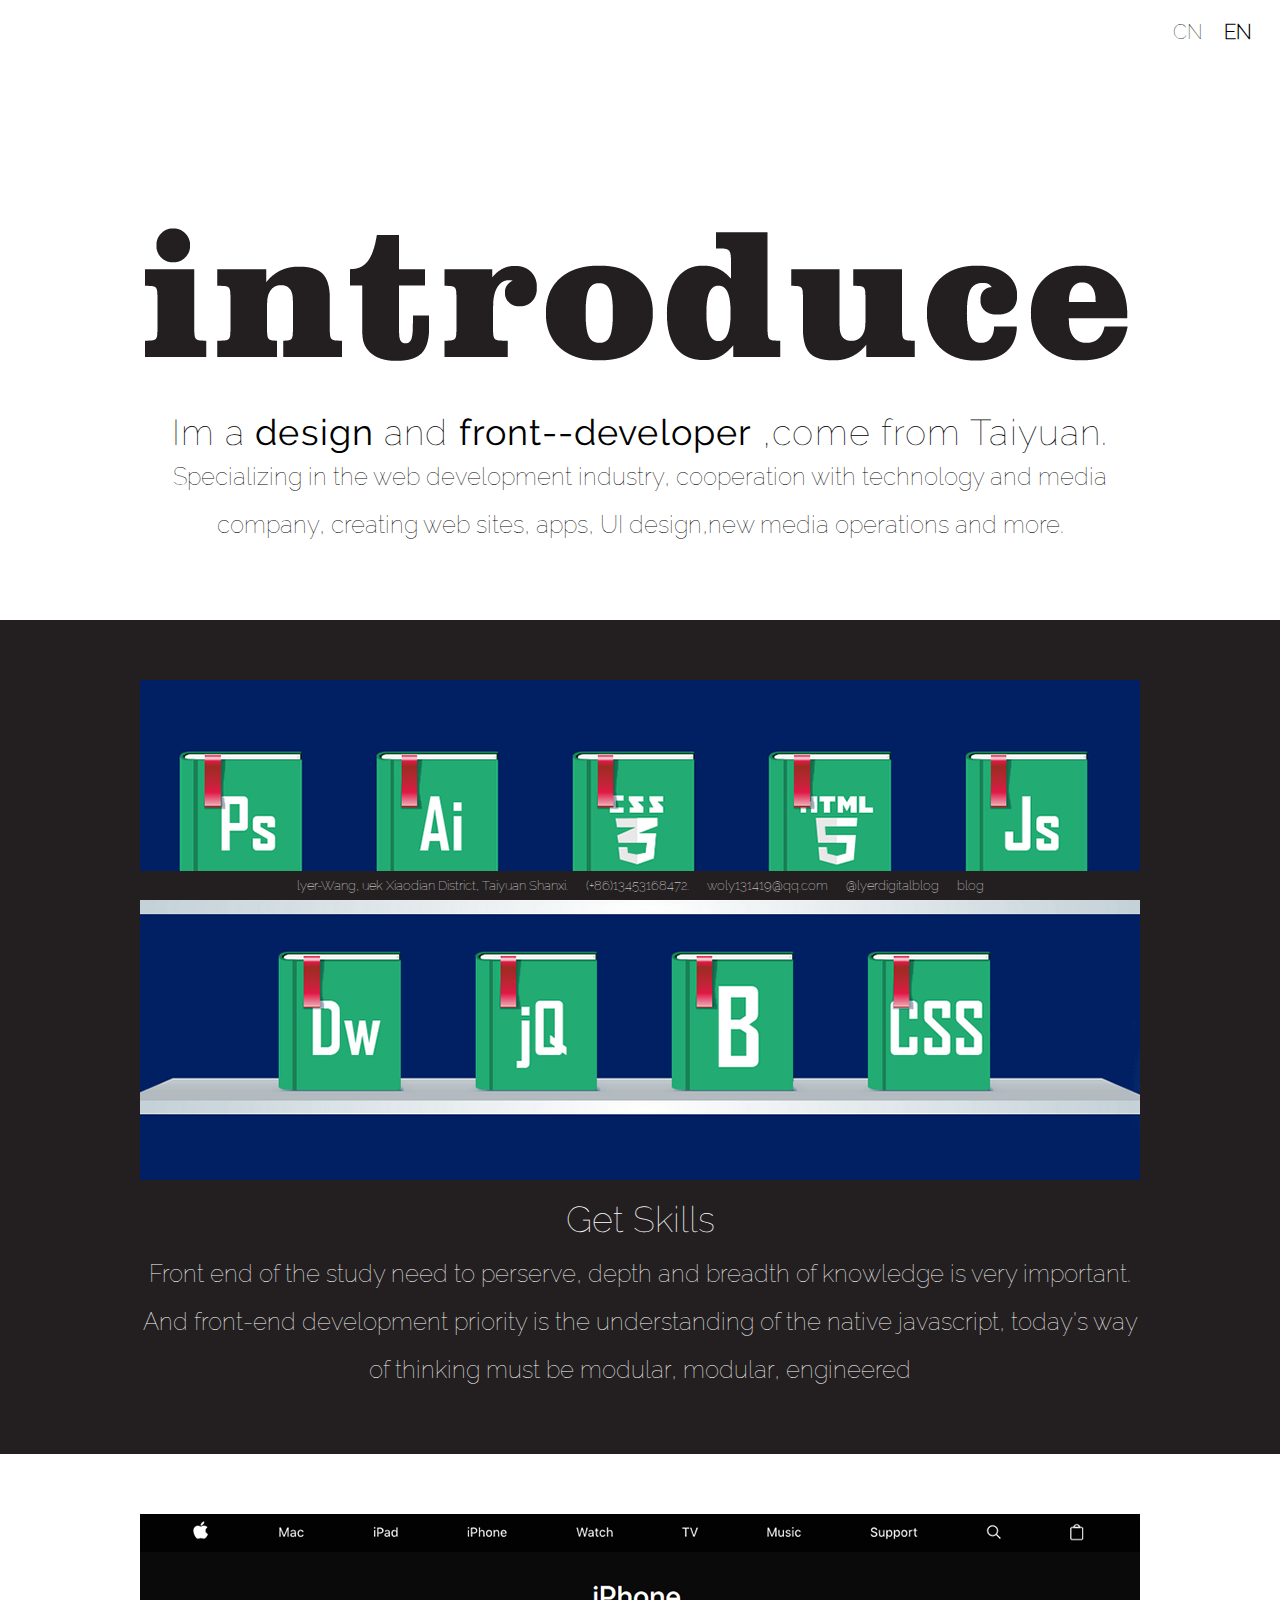
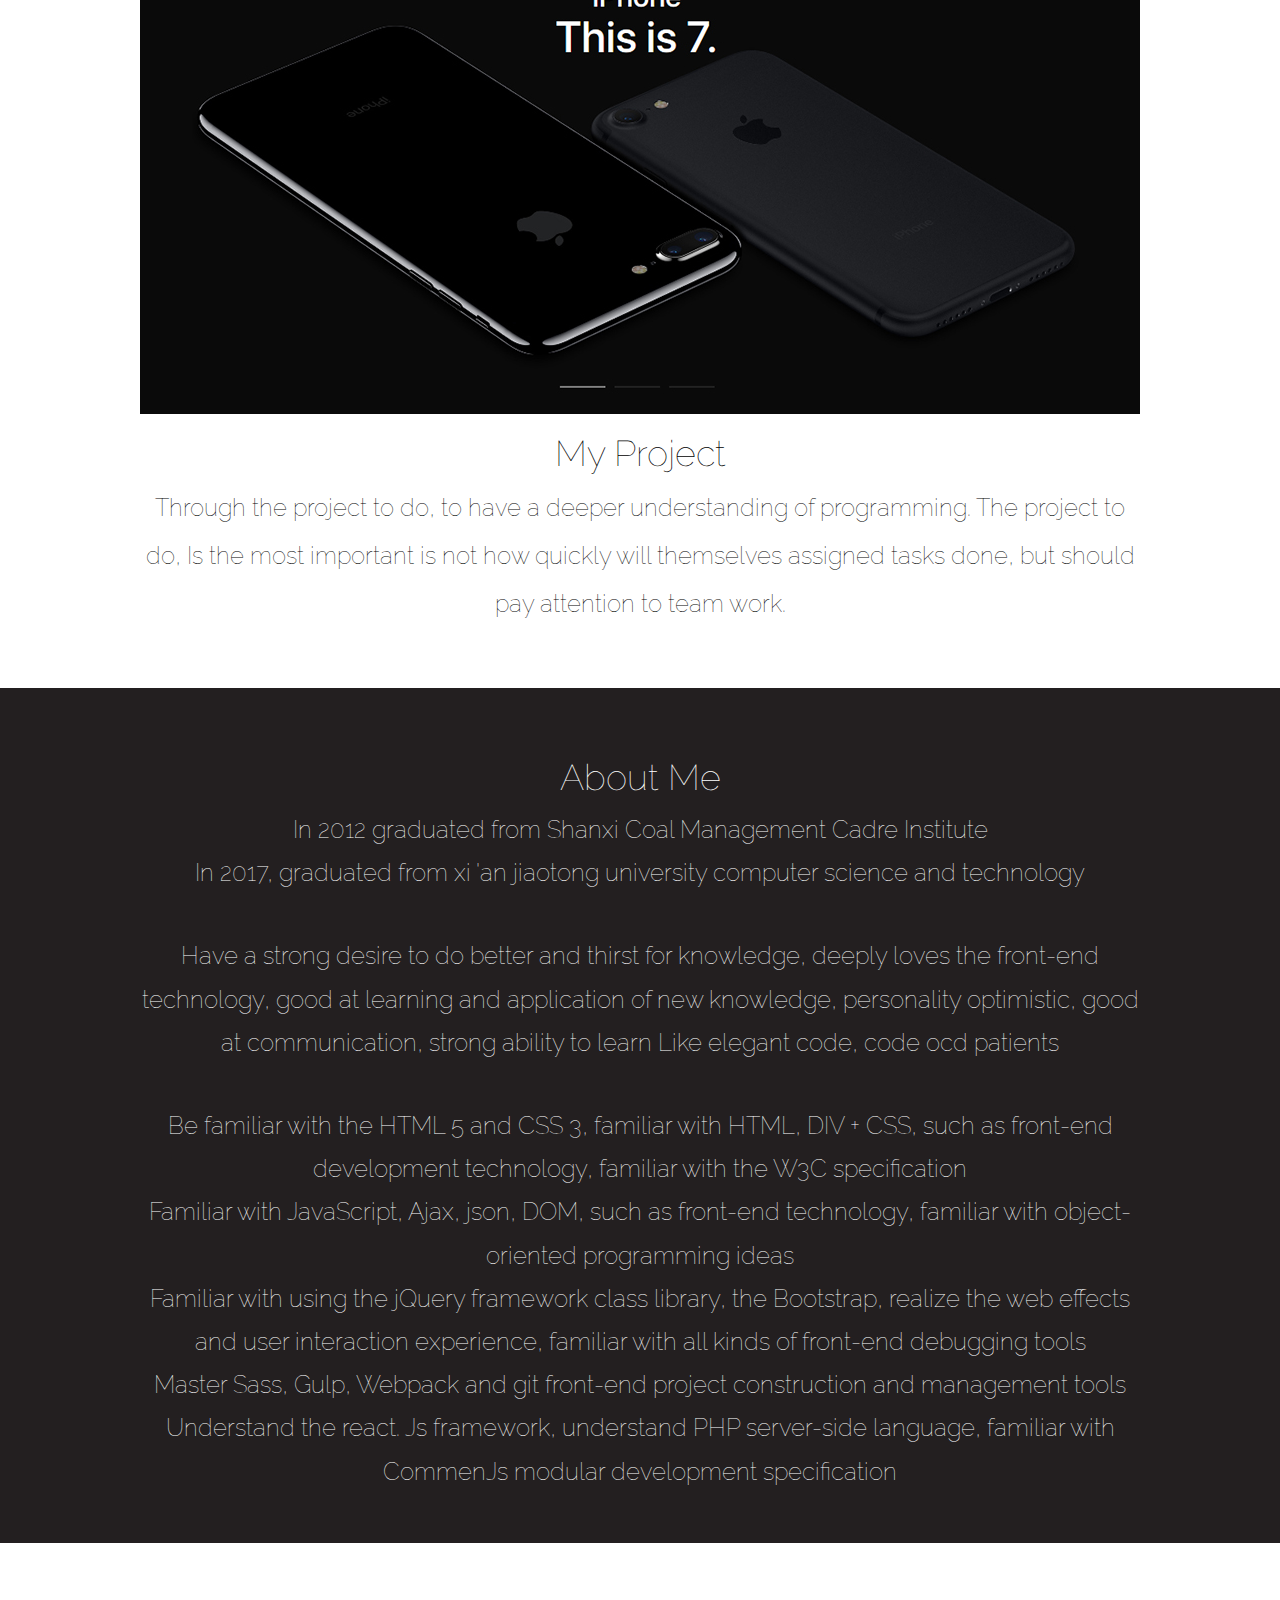
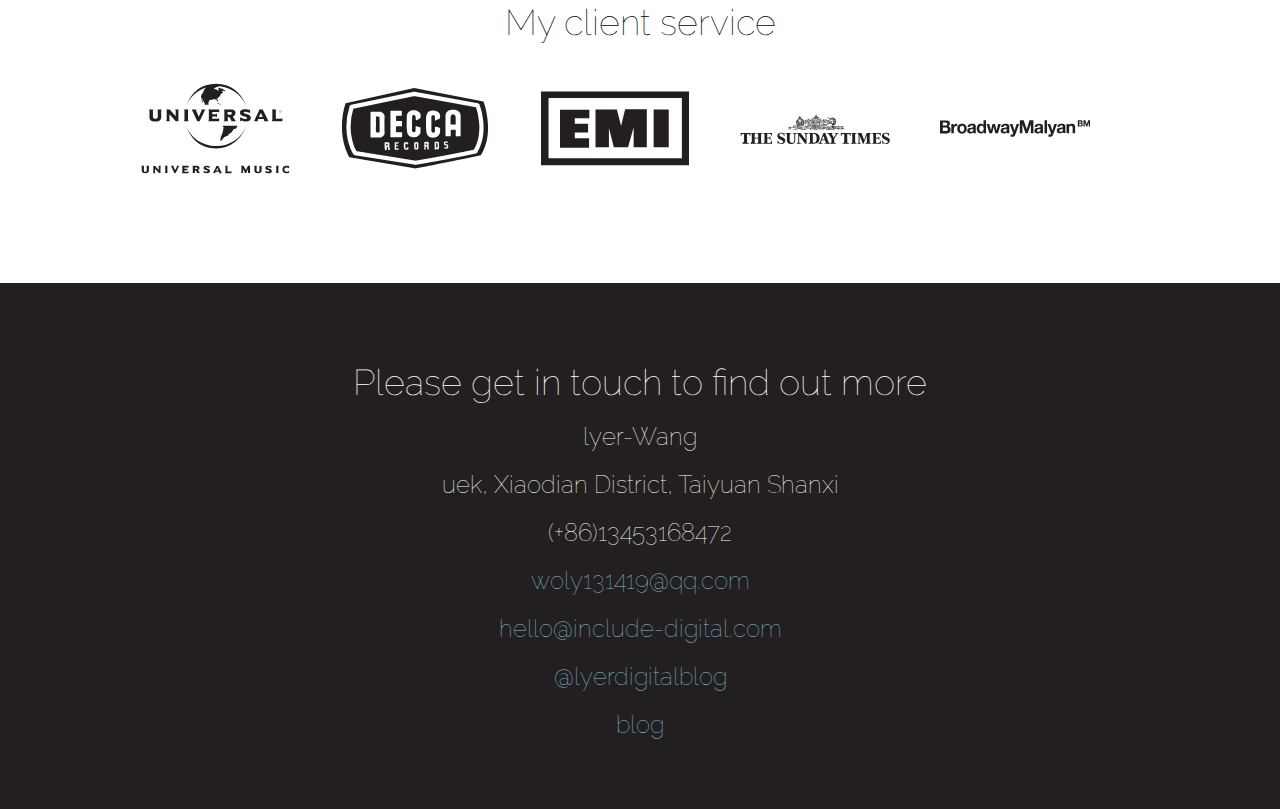
<file: index.html>
<!DOCTYPE HTML PUBLIC "-//W3C//DTD HTML 4.01//EN" "http://www.w3.org/TR/html4/strict.dtd">
<html lang="en">
<head>
    <meta http-equiv="Content-Type" content="text/html;charset=UTF-8">
    <title>The confessions of a programmer</title>
    <link rel="stylesheet" href="./css/index.css">
</head>
<body>
<div class="header">
    <div class="content">
        <img src="./imge/include-logo.png" alt="">
       <h3 class='english'>
            Im  a
            <strong>design</strong> and <strong>front--developer</strong> ,come from Taiyuan.
        </h3>
        <p class='english'>Specializing in the web development industry,
            cooperation with technology and media company, creating web sites,
            apps, UI design,new media operations and more.</p>

        <h3 class="chinese">
            我是一名
            <strong>设计师</strong> 和 <strong>前端工程师</strong> ,来自山西太原.
        </h3>
        <p class="chinese">五年工作经验，专门从事网页开发技术以及和新媒体公司的合作,创建网站,应用程序,用户界面设计,新媒体操作,以及大数据运营等等。</p>

    </div>
</div>
<div class="translate">
    <p class="ch">CN</p>
    <p class="en">EN</p>
</div>
<div class="container container1">
      <div class="content">
          <div class="carousel">
              <!--<ul>-->
                  <!--<li class="hot"></li>-->
                  <!--<li></li>-->
                  <!--<li></li>-->
              <!--</ul>-->
              <div class="imgbox">
                  <a href="#">
                      <img src="./imge/skill.png" alt="">
                  </a>
              </div>
          </div>
          <h3 class="english">Get Skills</h3>
          <p class="english">Front end of the study need to perserve,
              depth and breadth of knowledge is very important.
              And front-end development priority is the understanding of the native javascript,
              today's way of thinking must be modular, modular, engineered</p>
          <h3 class="chinese">职业技能</h3>
          <p class="chinese">前端的学习需要持之以恒，知识深度与广度都很重要。
              而前端开发的重中之重就是原生javascript的理解，而如今的思路必需有模块化，组件化，工程化.</p>
      </div>
</div>
<div class="container container2">
    <div class="content">
        <div class="carousel">
            <!--<ul>-->
                <!--<li class="hot"></li>-->
                <!--<li></li>-->
                <!--<li></li>-->
            <!--</ul>-->
            <div class="imgbox">
                <a href="project/apple/index.html" target="_blank">
                    <img src="./imge/apple.jpg" alt="">
                </a>
            </div>
        </div>
        <h3 class="english">My Project</h3>
        <p class="english">Through the project to do, to have a deeper understanding of programming.
            The project to do,
            Is the most important is not how quickly will themselves assigned tasks done,
            but should pay attention to team work.</p>
        <h3 class="chinese">我的作品</h3>
        <p class="chinese">通过做项目，可以对编程有更深的认识。做项目的时候，
            最重要的不是自己如何快速地将自己分配的任务做完，而是要注重团队合作。</p>
    </div>
</div>
<div class="container container1 container3">
    <div class="content">
        <div>
            <h3 class="english">About Me</h3>
            <p class="english">In 2012 graduated from Shanxi Coal Management Cadre Institute</p>
            <p class="english">In 2017, graduated from xi 'an jiaotong university computer science and technology</p>
            <p class="english top">Have a strong desire to do better and thirst for knowledge, deeply loves the front-end technology, good at learning and application of new knowledge, personality optimistic, good at communication, strong ability to learn
                Like elegant code, code ocd patients</p>
            <p class="english top">Be familiar with the HTML 5 and CSS 3, familiar with HTML, DIV + CSS, such as front-end development technology, familiar with the W3C specification</p>
            <p class="english">Familiar with JavaScript, Ajax, json, DOM, such as front-end technology, familiar with object-oriented programming ideas</p>
            <p class="english">Familiar with using the jQuery framework class library, the Bootstrap, realize the web effects and user interaction experience, familiar with all kinds of front-end debugging tools</p>
            <p class="english">Master Sass, Gulp, Webpack and git front-end project construction and management tools</p>
            <p class="english"> Understand the react. Js framework, understand PHP server-side language, familiar with CommenJs modular development specification</p>
        </div>
        <div>
            <h3 class="chinese">关于我</h3>
            <p class="chinese">2012年毕业于山西煤炭管理干部学院</p>
            <p class="chinese">2017年毕业于西安交通大学计算机科学与技术专业</p>
            <p class="chinese">有强烈的上进心和求知欲，热爱前端技术，善于学习和运用新知识</p>
            <p class="chinese">性格乐观，善于沟通，有较强的学习能力，喜欢优雅的代码，代码强迫症患者</p>
            <p class="chinese top">熟悉HTML5、CSS3，熟练掌握HTML、DIV+CSS等前端开发技术，熟悉W3C规范</p>
            <p class="chinese"> 熟悉JavaScript、Ajax、Json、DOM等前端技术，熟悉面向对象编程思想</p>
            <p class="chinese">熟悉使用jQuery类库、Bootstrap框架，实现网页特效和用户交互体验，熟悉各种前端调试工具</p>
            <p class="chinese">掌握Sass、git等前端项目构建和管理工具</p>
            <p class="chinese">了解react.js框架，了解服务端语言PHP</p>
        </div>
    </div>
</div>
<div class="container container2 container4">
    <div class="content">
        <h3 class="english">My client service</h3>
        <h3 class="chinese">我的客户</h3>
        <div><img src="./imge/universal-01.svg" alt=""></div>
        <div><img src="./imge/decca-01.svg" alt=""></div>
        <div><img src="./imge/emi.svg" alt=""></div>
        <div><img src="./imge/sunday-times-01.svg" alt=""></div>
        <div><img src="./imge/broadway-malyan-01.svg" alt=""></div>
    </div>
</div>
<div class="container container1 container5">
    <div class="content">
        <div>
            <h3 class="english">Please get in touch to find out more</h3>
            <p class="english">lyer-Wang</p>
            <p class="english"> uek, Xiaodian District, Taiyuan Shanxi</p>
            <p class="english"> (+86)13453168472</p>
            <p class="english"><a href="#">woly131419@qq.com</a></p>
            <p class="english"><a href="#">hello@include-digital.com </a></p>
            <p class="english"> <a href="#">@lyerdigitalblog</a></p>
            <p class="english">  <a href="#">blog</a></p>
        </div>
        <div>
            <h3 class="chinese">联系了解更多</h3>
            <p class="chinese">王磊</p>
            <p class="chinese"> 山西省, 太原市, 小店区, 优逸客科技</p>
            <p class="chinese"> (+86)13453168472</p>
            <p class="chinese"><a href="#">woly131419@qq.com</a></p>
            <p class="chinese"><a href="#">hello@include-digital.com </a></p>
            <p class="chinese"> <a href="#">@lyerdigitalblog</a></p>
            <p class="chinese">  <a href="#">博客</a></p>
        </div>
    </div>
</div>
<div class="footer">
    <div class="content">
        <p class="english">
            lyer-Wang, uek  Xiaodian District, Taiyuan Shanxi.
            <a href="#">(+86)13453168472.</a>
            <a href="#">woly131419@qq.com</a>
            <a href="#">@lyerdigitalblog</a>
            <a href="#">blog</a>
        </p>
        <p class="chinese">
          王磊 , 山西省, 太原市, 小店区, 优逸客.
            <a href="#">(+86)13453168472.</a>
            <a href="#">woly131419@qq.com</a>
            <a href="#">@lyerdigitalblog</a>
            <a href="#">博客</a>
        </p>
    </div>
</div>
</body>
<script src="js/jquery-3.1.1.js"></script>
<script src="js/index.js"></script>
</html>
</file>
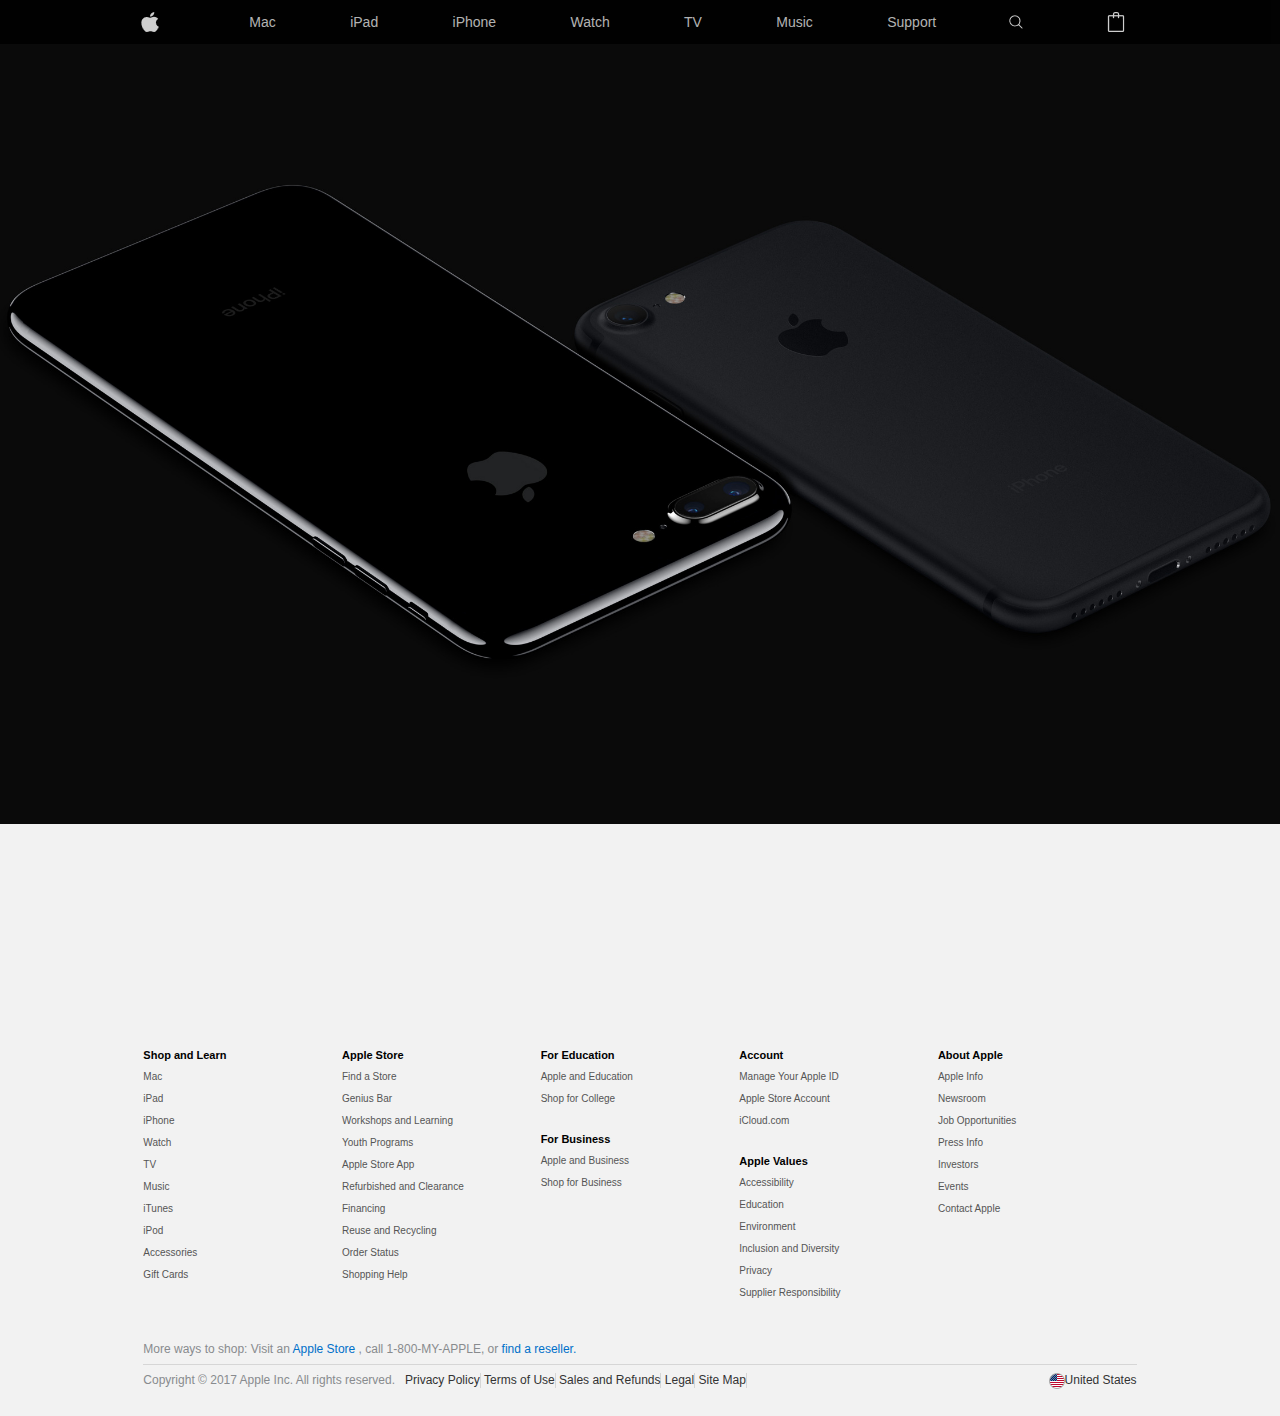
<file: project/apple/index.html>
<!DOCTYPE HTML PUBLIC "-//W3C//DTD HTML 4.01//EN" "http://www.w3.org/TR/html4/strict.dtd">
<html lang="en">
<head>
    <meta http-equiv="Content-Type" content="text/html;charset=UTF-8">
    <title>apple</title>
    <link rel="shortcut icon" href="favicon.ico">
    <link rel="stylesheet" href="css/index.css">
</head>
<body>
<div class="header min-nav">
    <div class="min-appleicon"><a href="#"></a></div>
    <div class="min-bagicon"><a href="#"></a></div>
    <div class="innhead">
        <ul class="col-6  col-12">
            <li class="appleicon"><a href="#"></a></li>
            <li><a href="#">Mac</a></li>
            <li><a href="#">iPad</a></li>
            <li><a href="#">iPhone</a></li>
            <li><a href="#">Watch</a></li>
            <li><a href="#">TV</a></li>
            <li><a href="#">Music</a></li>
            <li><a href="#">Support</a></li>
            <li class="sousuoicon"><a href="#"></a></li>
            <li class="bagicon"><a href="#"></a></li>
        </ul>
        <div class="nav-hide">
            <div class="appleicon"><a href="#"></a></div>
            <div class="sousuoicon"><a href="#"></a></div>
            <input type="text" placeholder="Search apple.com">
            <div class="closed">+</div>
        </div>
        <!--<div class="searchhide">
            <p>Quick links</p>
            <a href="#" class="yc1">Find a Store</a>
            <a href="#" class="yc2">Accessories</a>
            <a href="#" class="yc3">iPod</a>
            <a href="#" class="yc4">iOS</a>
            <a href="#" class="yc5">Gift Cards</a>
        </div>-->
    </div>
</div>
<div class="searchhide">
    <p>Quick links</p>
    <a href="#" class="yc1">Find a Store</a>
    <a href="#" class="yc2">Accessories</a>
    <a href="#" class="yc3">iPod</a>
    <a href="#" class="yc4">iOS</a>
    <a href="#" class="yc5">Gift Cards</a>
</div>
<div class="shade"></div>
<div class="banner">
    <ul class="bannerbox">
        <a href="#">
            <li class="slide iphone"></li>
        </a>
        <a href="#">
            <li class="slide watch"></li>
        </a>
        <a href="#">
            <li class="slide macbook"></li>
        </a>
    </ul>
    <div class="botton">
        <div class="leftbt">
            <div class="arrow">&lt;</div>
        </div>
        <div class="rightbt">
            <div class="arrow">&gt;</div>
        </div>
    </div>
    <ul class="lbline">
        <li></li>
        <li></li>
        <li></li>
    </ul>
</div>

<ul class="projectbox">
    <li class="lis col-sm-12 col-md-6 col-lg-3 ipad item">
        <a href="#">
        </a>
    </li>
    <li class="lis col-sm-12 col-md-6 col-lg-3 tv item">
        <a href="#">

        </a>
    </li>
    <li class="lis col-sm-12 col-md-6 col-lg-3 air item">
        <a href="#">

        </a>
    </li>
    <li class="lis col-sm-12 col-md-6 col-lg-3 last match item">
        <a href="#">

        </a>
    </li>
</ul>
<div class="foot">
    <div class="conte">
        <div class="nav-foot">
            <div class="nav-con">
                <h3>Shop and Learn</h3>
                <ul>
                    <li><a href="">Mac</a></li>
                    <li><a href="">iPad</a></li>
                    <li><a href="">iPhone</a></li>
                    <li><a href="">Watch</a></li>
                    <li><a href="">TV</a></li>
                    <li><a href="">Music</a></li>
                    <li><a href="">iTunes</a></li>
                    <li><a href="">iPod</a></li>
                    <li><a href="">Accessories</a></li>
                    <li><a href="">Gift Cards</a></li>
                </ul>
            </div>
            <div class="nav-con">
                <h3>Apple Store</h3>
                <ul>
                    <li><a href="">Find a Store</a></li>
                    <li><a href="">Genius Bar</a></li>
                    <li><a href="">Workshops and Learning</a></li>
                    <li><a href="">Youth Programs</a></li>
                    <li><a href="">Apple Store App</a></li>
                    <li><a href="">Refurbished and Clearance</a></li>
                    <li><a href="">Financing</a></li>
                    <li><a href="">Reuse and Recycling</a></li>
                    <li><a href="">Order Status</a></li>
                    <li><a href="">Shopping Help</a></li>
                </ul>
            </div>
            <div class="nav-con">
                <h3>For Education</h3>
                <ul>
                    <li><a href="">Apple and Education</a></li>
                    <li><a href="">Shop for College</a></li>
                </ul>
                <h3 class='xiao'>For Business</h3>
                <ul>
                    <li><a href="">Apple and Business</a></li>
                    <li><a href="">Shop for Business</a></li>
                </ul>
            </div>
            <div class="nav-con">
                <h3>Account</h3>
                <ul>
                    <li><a href="">Manage Your Apple ID</a></li>
                    <li><a href="">Apple Store Account</a></li>
                    <li><a href="">iCloud.com</a></li>
                </ul>
                <h3 class='xiao'>Apple Values</h3>
                <ul>
                    <li><a href="">Accessibility</a></li>
                    <li><a href="">Education</a></li>
                    <li><a href="">Environment</a></li>
                    <li><a href="">Inclusion and Diversity</a></li>
                    <li><a href="">Privacy</a></li>
                    <li><a href="">Supplier Responsibility</a></li>
                </ul>
            </div>
            <div class="nav-con">
                <h3>About Apple</h3>
                <ul>
                    <li><a href="">Apple Info</a></li>
                    <li><a href="">Newsroom</a></li>
                    <li><a href="">Job Opportunities</a></li>
                    <li><a href="">Press Info</a></li>
                    <li><a href="">Investors</a></li>
                    <li><a href="">Events</a></li>
                    <li><a href="">Contact Apple</a></li>
                </ul>
            </div>
        </div>
        <div class="footer">
            <div class="foottop">
                <span>More ways to shop: Visit an</span>
                <a href="">Apple Store</a>
                <span>, call 1-800-MY-APPLE, or </span>
                <a href="">find a reseller.</a>
            </div>
            <div class="footb">
                <div class="guoqi">
                    <b></b><a href="" class="lasta">United States</a>
                </div>
                <span>Copyright © 2017 Apple Inc. All rights reserved.</span>
                <div class="wenzi">
                    <a href="">Privacy Policy</a>
                    <a href="">Terms of Use</a>
                    <a href="">Sales and Refunds</a>
                    <a href="">Legal</a>
                    <a href="">Site Map</a>

                </div>


            </div>
        </div>
    </div>
</div>
</body>
<script src="js/jquery-3.1.1.js"></script>
<script src="js/index.js"></script>
</html>
</file>
<file: css/index.css>
@charset "UTF-8";
@font-face {
  font-family: aa;
  src: url(../font/0dTEPzkLWceF7z0koJaX1A.woff2); }

@font-face {
  font-family: bb;
  src: url(../font/RJMlAoFXXQEzZoMSUteGWFtXRa8TVwTICgirnJhmVJw.woff2); }

* {
  margin: 0;
  padding: 0;
  list-style: none; }

.translate {
  position: absolute;
  font-size: 20px;
  right: 20px;
  top: 20px;
  font-weight: normal; }
  .translate p {
    display: inline-block;
    margin: 0 8px;
    cursor: pointer; }
  .translate .en {
    font-weight: 900; }

.chinese {
  display: none; }

h3.chinese {
  font-family: 苹方 !important; }
  h3.chinese strong {
    font-family: 苹方 !important;
    font-weight: 300 !important; }

p.chinese {
  font-family: 苹方;
  font-weight: 100; }

body {
  font-family: bb,sans-serif;
  font-size: 16px; }

.header .content {
  width: 1000px;
  height: 360px;
  padding-top: 200px;
  margin: 0 auto;
  padding-bottom: 60px; }
  .header .content img {
    transition: all 1s ease; }
  .header .content img:hover {
    transform: scale(0, 0); }
  .header .content img.turno {
    transition: all 1s ease;
    transform: rotateZ(360deg); }
  .header .content img.turnt {
    transition: all 1s ease;
    transform: rotateZ(360deg); }
  .header .content h3 {
    font-size: 2.25em;
    text-align: center;
    font-weight: 100;
    letter-spacing: 1.1px;
    margin: 20px 0 0 0; }
    .header .content h3 strong {
      font-family: aa;
      font-weight: 400; }
  .header .content p {
    font-size: 1.5em;
    text-align: center;
    line-height: 2em;
    margin-top: 0; }
  .header .content h3.chinese {
    font-size: 2em; }
    .header .content h3.chinese strong {
      font-weight: 300; }
  .header .content p.chinese {
    font-size: 1.35em; }

.footer {
  position: fixed;
  z-index: 999999;
  bottom: 0;
  width: 100%;
  height: 29px;
  background: #231f20;
  text-align: center; }
  .footer p {
    color: #fff;
    font-size: 0.8em;
    line-height: 29px; }
    .footer p a {
      color: #fff;
      text-decoration: none;
      margin-left: 15px;
      transition: color 0.4s; }
      .footer p a:hover {
        color: #fced3f; }

.container {
  width: 100%;
  color: #ffffff;
  background: #231f20;
  padding: 60px 0; }
  .container .content {
    margin: 0 auto;
    width: 1000px; }
    .container .content .carousel {
      width: 1000px;
      height: 500px;
      overflow: hidden;
      position: relative; }
      .container .content .carousel .imgbox {
        transition: all 1s ease; }
      .container .content .carousel .imgbox:hover {
        transform: scale(1.03, 1.03); }
      .container .content .carousel ul {
        position: absolute;
        cursor: default;
        z-index: 999;
        width: 600px;
        height: 22px;
        left: 0;
        right: 0;
        bottom: 20px;
        margin: auto;
        text-align: center; }
        .container .content .carousel ul li {
          width: 8px;
          height: 8px;
          opacity: 0.5;
          border-radius: 50%;
          display: inline-block;
          border: 1px solid #ffffff;
          margin: 1px;
          padding: 1px;
          cursor: pointer; }
        .container .content .carousel ul li.hot {
          width: 9px;
          height: 9px;
          margin: 1px;
          background: #ffffff; }
    .container .content p, .container .content h3 {
      text-align: center; }
    .container .content h3 {
      font-weight: 100;
      font-size: 2.25em;
      margin: 18px 0 10px 0; }
    .container .content p {
      font-size: 1.5em;
      line-height: 2em; }
    .container .content h3.chinese {
      font-size: 2em; }
    .container .content p.chinese {
      font-size: 1.35em; }

.container2 {
  background: #ffffff;
  color: inherit; }

.container3 {
  padding: 50px 0; }
  .container3 p {
    line-height: 1.8em !important; }
  .container3 .top {
    margin-top: 40px; }

.container4 {
  padding-top: 40px;
  padding-bottom: 80px; }
  .container4 .content div {
    width: 20%;
    float: left;
    line-height: 150px; }
    .container4 .content div img {
      display: inline;
      vertical-align: middle;
      width: 150px;
      margin: 0 auto;
      position: relative;
      top: 50%; }
  .container4 .content:after {
    content: '';
    display: block;
    clear: both; }

.container5 a {
  color: #7ec0dd;
  text-decoration: none;
  transition: color 0.8s ease; }
  .container5 a:hover {
    color: #fced3f; }
</file>
<file: project/apple/css/index.css>
@charset "UTF-8";
@import url(base.css);

body {
    overflow: hidden;
    background: #f2f2f2;
}

.header {
    position: absolute;
    opacity: 0.8;
    top: 0;
    left: 0;
    z-index: 9999999;
    width: 100%;
    height: 44px;
    background: #000;
}

.header .min-appleicon {
    display: block;
    width: 40px;
    height: 50px;
    position: absolute;
    top: 0;
    left: 0;
    right: 0;
    bottom: 0;
    margin: 0 auto;
    cursor: pointer;
    background: url("../imge/apple.png") no-repeat 0 center;
}

.header .min-appleicon:hover {
    background: url("../imge/apple(1).png") no-repeat 0 center;
}

.header .min-bagicon {
    display: none;
    height: 50px;
    position: absolute;
    top: 0;
    right: 0;
    bottom: 0;
    margin: 0 auto;
    cursor: pointer;
    width: 34px;
    background: url("../imge/bag.png") no-repeat 0 center;
}

.header .min-bagicon:hover {
    background: url("../imge/bag(1).png") no-repeat 0 center;
}

.header .innhead {
    width: auto;
    height: 44px;
    background: #444;
    max-width: 1000px;
    margin: 0 auto;
    position: relative;
}

.header .innhead ul {
    cursor: default;
    width: 100%;
    height: 44px;
    background: #000;
    display: block;
    float: left;
    text-align: justify;
    position: relative;
    z-index: 999;
}

.header .innhead ul::after {
    content: '';
    display: inline-block;
    width: 100%;
}

.header .innhead ul li {
    display: inline-block;
    height: 100%;
    line-height: 44px;
}

.header .innhead ul li a {
    color: #dddddd;
    text-decoration: none;
    padding: 0 5px;
    height: 44px;
    font-size: 14px;
}

.header .innhead ul li a:hover {
    color: #bbbbbb;
}

.header .innhead .bagicon {
    width: 34px;
    background: url("../imge/bag.png") no-repeat 0 center;
}

.header .innhead .bagicon:hover {
    background: url("../imge/bag(1).png") no-repeat 0 center;
}

.header .innhead .sousuoicon {
    width: 36px;
    background: url("../imge/sousuo.png") no-repeat 0 center;
}

.header .innhead .sousuoicon:hover {
    background: url("../imge/sousuo1.png") no-repeat 0 center;
}

.header .innhead .appleicon {
    width: 40px;
    height: 44px;
    background: url("../imge/apple.png") no-repeat 0 center;
}

.header .innhead .appleicon:hover {
    background: url("../imge/apple(1).png") no-repeat 0 center;
}

.header .innhead .nav-hide {
    width: 1000px;
    height: 44px;
    background: #000;
    position: absolute;
    top: 0;
    left: 0;
    bottom: 0;
    right: 0;
    margin: 0 auto;
    display: none;
    z-index: 999;
}

.header .innhead .nav-hide .appleicon {
    display: block;
    width: 40px;
    height: 44px;
    float: left;
    background: url("../imge/apple.png") no-repeat 0 center;
}

.header .innhead .nav-hide .appleicon:hover {
    background: url("../imge/apple(1).png") no-repeat 0 center;
}

.header .innhead .nav-hide .sousuoicon {
    display: block;
    margin-left: 118px;
    float: left;
    width: 36px;
    height: 44px;
    background: url("../imge/sousuo.png") no-repeat 0 center;
}

.header .innhead .nav-hide input {
    display: block;
    height: 44px;
    background: #000;
    width: 683px;
    outline: none;
    border: none;
    line-height: 44px;
    float: left;
    color: #fff;
    font-size: 18px;
    font-weight: 600;
}

.header .innhead .nav-hide .closed {
    font-size: 25px;
    float: right;
    margin-right: 15px;
    color: #ffffff;
    line-height: 44px;
    transition: transform 1s ease;
    cursor: default;
}

.header .innhead .nav-hide.active .closed {
    transform: rotateZ(45deg);
}

@media screen and (max-width: 765px) {
    .header {
        height: 50px;
    }

    .header .innhead {
        display: none;
    }

    .header .min-bagicon {
        display: block;
    }

    .content {
        width: 100%;
    }
}

.searchhide {
    width: 663px;
    height: 194px;
    background: #fff;
    position: absolute;
    top: 44px;
    bottom: 0;
    left: 0;
    right: 0;
    margin: 0 auto;
    padding: 20px 10px;
    display: none;
    z-index: 999;
    transition: transform 0.8s ease;
    transform: translate3d(100%, 0, 0);
}

.searchhide a {
    display: block;
    margin: 6px 0;
    padding-left: 48px;
    color: #333333;
    text-decoration: none;
    font-size: 14px;
    line-height: 2em;
    font-weight: 500;
    transform: translate3d(300px, 0px, 0);
    transition: transform 0.8s ease;
}

.searchhide .yc1 {
    transition-delay: 0.05s;
}

.searchhide .yc2 {
    transition-delay: 0.1s;
}

.searchhide .yc3 {
    transition-delay: 0.15s;
}

.searchhide .yc4 {
    transition-delay: 0.2s;
}

.searchhide .yc5 {
    transition-delay: 0.25s;
}

.searchhide p {
    font-size: 12px;
    color: #888;
    padding-left: 30px;
    transform: translate3d(300px, 0px, 0);
    transition: transform 0.8s ease;
}

.hide {
    transform: translate3d(0, 0, 0);
}

.hide a {
    transform: translate3d(0, 0, 0);
}

.hide a:hover {
    background: #f2f2f2;
    color: #0070c9;
}

.hide p {
    transform: translate3d(0, 0, 0);
}

.shade {
    display: none;
    width: 100%;
    height: 100vh;
    background: rgba(0, 0, 0, 0.23);
    position: fixed;
    top: 0;
    left: 0;
    z-index: 998;
}

.banner {
    height: calc(100vh - 76px);
    max-height: 100%;
    min-height: 540px;
    position: relative;
    z-index: 0;
    overflow: hidden;
}

.banner .bannerbox {
    position: relative;
    width: 100%;
}

.banner .bannerbox a {
    display: block;
    width: 100%;
    height: 100%;
}

.banner .bannerbox li {
    position: absolute;
    top: 0;
    left: 0;
    height: calc(100vh - 76px);
    min-height: 540px;
    width: 100%;
}

.banner .bannerbox .iphone {
    z-index: 10;
    background: #0a0a0a url(../imge/iphone_alt_large.jpg) bottom center/contain no-repeat;
}

.banner .bannerbox .macbook {
    background: #ffffff url("../imge/macbookpro_large.jpg") bottom center/contain no-repeat;
}

.banner .bannerbox .watch {
    background: #f2f2f2 url("../imge/watch_alt_large.jpg") bottom center/contain no-repeat;
}

.banner .botton .leftbt {
    width: 20%;
    height: 100%;
    position: absolute;
    top: 0;
    left: 0;
    z-index: 999999;
    cursor: pointer;
    text-align: center;
}

.banner .botton .leftbt:hover .arrow {
    background: rgba(180, 180, 180, 0.15);
    font-size: 35px;
}

.banner .botton .leftbt .arrow {
    width: 65px;
    height: 65px;
    background: rgba(180, 180, 180, 0);
    border-radius: 50%;
    position: absolute;
    top: 0;
    left: 20px;
    bottom: 0;
    margin: auto;
    transition: all 0.8s ease;
    color: #848484;
    font-size: 0;
    font-family: '新宋体';
    line-height: 65px;
}

.banner .botton .rightbt {
    width: 20%;
    height: 100%;
    position: absolute;
    top: 0;
    right: 0;
    z-index: 999999;
    cursor: pointer;
    text-align: center;
}

.banner .botton .rightbt:hover .arrow {
    background: rgba(180, 180, 180, 0.15);
    font-size: 35px;
}

.banner .botton .rightbt .arrow {
    width: 65px;
    height: 65px;
    background: rgba(180, 180, 180, 0);
    border-radius: 50%;
    position: absolute;
    top: 0;
    right: 20px;
    bottom: 0;
    margin: auto;
    transition: all 0.8s ease;
    color: #848484;
    font-size: 0;
    font-family: '新宋体';
    line-height: 65px;
}

.ri {
    z-index: 8888 !important;
    animation: ri 0.8s ease both;
}

@keyframes ri {
    0% {
        transform: translate3d(100%, 0, 0);
    }
    100% {
        transform: translate3d(0, 0, 0);
    }
}

.ro {
    z-index: 8888 !important;
    animation: ro 0.8s ease both;
}

@keyframes ro {
    0% {
        transform: translate3d(-100%, 0, 0);
    }
    100% {
        transform: translate3d(0, 0, 0);
    }
}

.zj {
    z-index: 8888 !important;
    animation: zj .8s ease both;
}

@keyframes zj {
    0% {
        transform: translate3d(-10%, 0, 0);
    }
    100% {
        transform: translate3d(0, 0, 0);
    }
}

.zc {
    z-index: 8888 !important;
    animation: zc .8s ease both;
}

@keyframes zc {
    0% {
        transform: translate3d(0, 0, 0);
    }
    100% {
        transform: translate3d(-10%, 0, 0);
    }
}

@media screen and (max-width: 1500px) {
    #content {
        width: 100%;
    }
}

@media screen and (max-width: 900px) {
    #content {
        width: 100%;
        background-image: url(../imge/macbookpro_medium.jpg);
    }
}

@media screen and (max-width: 650px) {
    #content {
        width: 100%;
        background-image: url("../imge/macbookpro_portrait_small.jpg");
        background-size: cover;
    }
}

.projectbox {
    width: 100%;
    height: auto;
    background: #f2f2f2;
    display: block;
}

.projectbox li {
    height: 200px;
    float: left;
    opacity: 0;
    box-sizing: border-box;
}

.projectbox li a {
    display: block;
    width: 100%;
    height: 100%;
}

.projectbox .item {
    border-right: 2px solid #fff;
    border-top: 2px solid #fff;
}

.projectbox .ipad {
    background: url(../imge/ipad_pro_large.jpg) center no-repeat;
    background-size: 100% 100%;
}

.projectbox .tv {
    background: url(../imge/tv_large.jpg) center no-repeat;
    background-size: 100% 100%;
}

.projectbox .air {
    background: url(../imge/airpods_alt_large.jpg) center no-repeat;
    background-size: 100% 100%;
}

.projectbox .match {
    background: url(../imge/accessories_large.jpg) center no-repeat;
    background-size: 100% 100%;
    border-right: 0;
}

.projectbox .last {
    border: none;
}

.hot li:nth-child(1) {
    transition: all 0.8s ease 0.2s;
    transform: rotateY(360deg);
    opacity: 1;
}

.hot li:nth-child(2) {
    transition: all 0.8s ease 0.4s;
    transform: rotateY(360deg);
    opacity: 1;
}

.hot li:nth-child(3) {
    transition: all 0.8s ease 0.6s;
    transform: rotateY(360deg);
    opacity: 1;
}

.hot li:nth-child(4) {
    transition: all 0.8s ease 0.8s;
    transform: rotateY(360deg);
    opacity: 1;
}

.projectbox:after {
    content: '';
    display: block;
    clear: both;
}

.foot {
    width: 100%;
    overflow: hidden;
    background: #f2f2f2;
}

.conte {
    width: 1024px;
    margin: 0 auto;
    height: 100%;
}

.conte a:hover {
    text-decoration: underline;
    color: #333;
}

.nav-foot {
    width: 97%;
    margin: 0 auto;
    overflow: hidden;
}

.nav-con {
    width: 20%;
    float: left;
    margin-top: 20px;
    line-height: 22px;
}

.nav-con ul {
    width: 100%;
    display: block;
}

.nav-con h3 {
    color: #000;
    font-size: 11px;
    font-weight: 600;
    position: relative;
    cursor: default;
}

.nav-con a {
    display: block;
    color: #555;
    font-size: 10px;
}

.nav-con .xiao {
    margin-top: 18px;
}

.footer {
    width: 97%;
    padding: 30px 0px 21px;
    margin: 0 auto;
    box-sizing: border-box;
    overflow: hidden;
}

.footer .foottop {
    width: 100%;
    line-height: 30px;
    border-bottom: 1px solid #d6d6d6;
}

.footer .foottop span {
    color: #888b8e;
    font-size: 12px;
}

.footer .foottop a {
    color: #0070c9;
    font-size: 12px;
}

.footer .footb {
    width: 100%;
    line-height: 30px;
}

.footer .footb span {
    display: block;
    float: left;
    color: #888B8E;
    font-size: 12px;
    margin-right: 10px;
}

.footer .footb a {
    color: #333;
    display: inline-block;
    height: 15px;
    line-height: 15px;
    font-size: 12px;
    border-right: 1px solid #D6D6D6;
    padding-right: 0;
}

.footer .footb .guoqi {
    float: right;
}

.footer .footb b {
    display: inline-block;
    width: 16px;
    height: 16px;
    vertical-align: middle;
    border: none;
    background: url(../imge/16.png) center no-repeat;
}

.footer .footb .lasta {
    border: none;
    margin: 0;
    padding: 0;
}

.footer .footb .wenzi {
    display: block;
    float: left;
}

.footer a:hover {
    text-decoration: underline;
}

@media screen and (max-width: 1500px) {
    .col-lg-1 {
        float: left;
        width: 8.33333%;
    }

    .col-lg-2 {
        float: left;
        width: 16.66667%;
    }

    .col-lg-3 {
        float: left;
        width: 25%;
    }

    .col-lg-4 {
        float: left;
        width: 33.33333%;
    }

    .col-lg-5 {
        float: left;
        width: 41.66667%;
    }

    .col-lg-6 {
        float: left;
        width: 50%;
    }

    .col-lg-7 {
        float: left;
        width: 58.33333%;
    }

    .col-lg-8 {
        float: left;
        width: 66.66667%;
    }

    .col-lg-9 {
        float: left;
        width: 75%;
    }

    .col-lg-10 {
        float: left;
        width: 83.33333%;
    }

    .col-lg-11 {
        float: left;
        width: 91.66667%;
    }

    .col-lg-12 {
        float: left;
        width: 100%;
    }
}

@media screen and (max-width: 900px) {
    .conte {
        width: 100%;
    }

    .col-md-1 {
        float: left;
        width: 8.33333%;
    }

    .col-md-2 {
        float: left;
        width: 16.66667%;
    }

    .col-md-3 {
        float: left;
        width: 25%;
    }

    .col-md-4 {
        float: left;
        width: 33.33333%;
    }

    .col-md-5 {
        float: left;
        width: 41.66667%;
    }

    .col-md-6 {
        float: left;
        width: 50%;
    }

    .col-md-7 {
        float: left;
        width: 58.33333%;
    }

    .col-md-8 {
        float: left;
        width: 66.66667%;
    }

    .col-md-9 {
        float: left;
        width: 75%;
    }

    .col-md-10 {
        float: left;
        width: 83.33333%;
    }

    .col-md-11 {
        float: left;
        width: 91.66667%;
    }

    .col-md-12 {
        float: left;
        width: 100%;
    }

    .projectbox .item.tv, .projectbox .item.match {
        border-right: 0;
    }

    .projectbox .item.ipad {
        background: url("../imge/ipad_pro_medium.jpg") center center no-repeat;
    }

    .projectbox .item.tv {
        background: url("../imge/tv_medium.jpg") center center no-repeat;
    }

    .projectbox .item.air {
        background: url("../imge/airpods_alt_medium.jpg") center center no-repeat;
    }

    .projectbox .item.match {
        background: url("../imge/accessories_medium.jpg") center center no-repeat;
    }
}

@media screen and (max-width: 650px) {
    .col-sm-1 {
        float: left;
        width: 8.33333%;
    }

    .col-sm-2 {
        float: left;
        width: 16.66667%;
    }

    .col-sm-3 {
        float: left;
        width: 25%;
    }

    .col-sm-4 {
        float: left;
        width: 33.33333%;
    }

    .col-sm-5 {
        float: left;
        width: 41.66667%;
    }

    .col-sm-6 {
        float: left;
        width: 50%;
    }

    .col-sm-7 {
        float: left;
        width: 58.33333%;
    }

    .col-sm-8 {
        float: left;
        width: 66.66667%;
    }

    .col-sm-9 {
        float: left;
        width: 75%;
    }

    .col-sm-10 {
        float: left;
        width: 83.33333%;
    }

    .col-sm-11 {
        float: left;
        width: 91.66667%;
    }

    .col-sm-12 {
        float: left;
        width: 100%;
    }

    .projectbox .item {
        border-right: 0;
    }

    .projectbox .item.ipad {
        background: url("../imge/ipad_pro_small.jpg") center center no-repeat;
    }

    .projectbox .item.tv {
        background: url("../imge/tv_small.jpg") center center no-repeat;
    }

    .projectbox .item.air {
        background: url("../imge/airpods_alt_small.jpg") center center no-repeat;
    }

    .projectbox .item.match {
        background: url("../imge/accessories_small.jpg") center center no-repeat;
    }
}

@media screen and (max-width: 765px) {
    .nav-con {
        width: 100%;
        margin: 0;
    }

    .nav-con h3 {
        font-weight: 500;
        color: #222;
        padding: 10px 0px;
        margin-left: 10px;
        border-bottom: 1px solid #D6D6D6;
        position: relative;
        cursor: pointer;
        z-index: 1;
        background: #F2F2F2;
    }

    .nav-con h3::after {
        content: "+";
        position: absolute;
        right: 10px;
        font-size: 15px;
        transition: all 0.4s ease;
    }

    .nav-con h3.active::after {
        transform: rotateZ(45deg);
    }

    .nav-con .xiao {
        margin-top: 0;
    }

    .nav-con h3 + ul {
        visibility: hidden;
        transition: transform 0.5s ease;
        opacity: 0;
        position: absolute;
        top: 0;
        left: 20px;
        z-index: 0;
        transform: translate3d(0, -100%, 0);
    }

    .nav-con h3.active + ul {
        opacity: 1;
        transition: all .5s ease;
        transform: translate3d(0, 0, 0);
        position: relative;
        visibility: visible;
    }

    .nav-con h3.active {
        border: none;
    }

    .footer .footb .guoqi {
        float: left;
        width: 100%;
    }

    .footer .footb span {
        display: block;
    }

    .footer .footb .wenzi {
        display: block;
        float: left;
        margin-left: -10px;
        margin-top: -10px;
    }

    .footer .foottop {
        border: none;
    }
}
</file>
